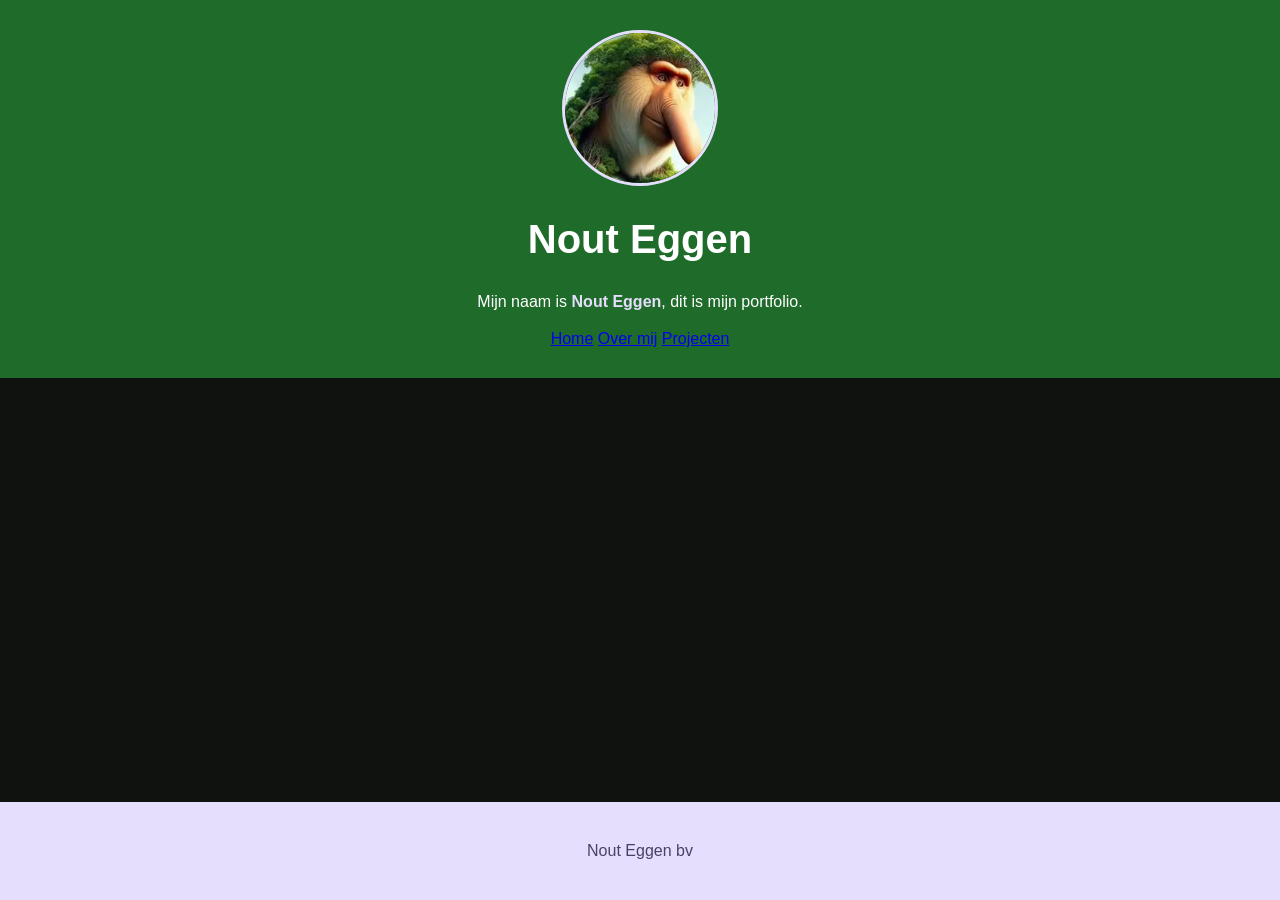
<file: index.html>
<!DOCTYPE html>
<html lang="nl">
<head>
    <meta charset="UTF-8">
    <meta name="viewport" content="width=device-width, initial-scale=1.0">
    <title>portfolio</title>
    <link rel="stylesheet" href="./css/style.css">
</head>
<body>


    <header>
        <img id="profielfoto" src="./images/OIP.webp" alt="profielfoto" width="150" height="150">
        <h1>Nout Eggen</h1>
        <p>Mijn naam is <span class="highlight">Nout Eggen</span>, dit is mijn portfolio.</p>
        <nav>
            <a href="index.html">Home</a>
            <a href="about.html">Over mij</a>
                <a href="projects.html">Projecten</a>
        </nav>
    </header>

    <main>

    </main>

    <footer>
        <p>Nout Eggen bv</p>
    </footer>

</body>
</html>
</file>
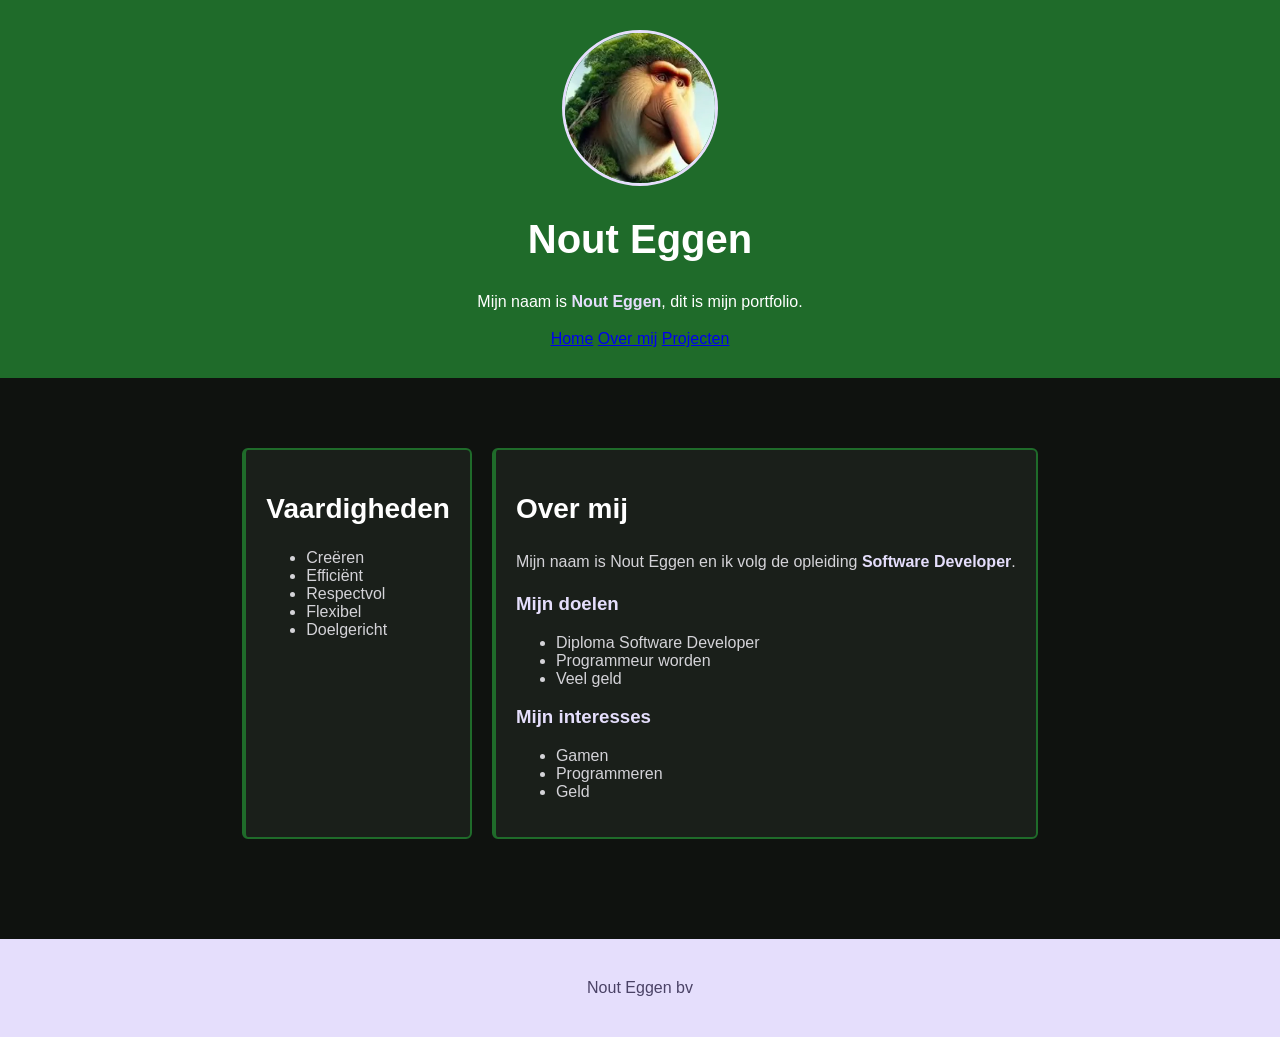
<file: about.html>
<!DOCTYPE html>
<html lang="nl">
<head>
    <meta charset="UTF-8">
    <meta name="viewport" content="width=device-width, initial-scale=1.0">
    <title>portfolio</title>
    <link rel="stylesheet" href="./css/style.css">
</head>
<body>


    <header>
        <img id="profielfoto" src="./images/OIP.webp" alt="profielfoto" width="150" height="150">
        <h1>Nout Eggen</h1>
        <p>Mijn naam is <span class="highlight">Nout Eggen</span>, dit is mijn portfolio.</p>
        <nav>
            <a href="index.html">Home</a>
            <a href="about.html">Over mij</a>
                <a href="projects.html">Projecten</a>
        </nav>
    </header>

    <main>
        <div class="projectkaarten">
            <section id="over-mij" class="kaart">
                <h2>Over mij</h2>
                <p>Mijn naam is Nout Eggen en ik volg de opleiding <span class="highlight">Software Developer</span>.</p>

                <h3>Mijn doelen</h3>
                <ul>
                    <li>Diploma Software Developer</li>
                    <li>Programmeur worden</li>
                    <li>Veel geld</li>
                </ul>

                <h3>Mijn interesses</h3>
                <ul>
                    <li>Gamen</li>
                    <li>Programmeren</li>
                    <li>Geld</li>
                </ul>
            </section>

            <section id="vaardigheden" class="kaart">
                <h2>Vaardigheden</h2>
                <ul>
                    <li>Creëren</li>
                    <li>Efficiënt</li>
                    <li>Respectvol</li>
                    <li>Flexibel</li>
                    <li>Doelgericht</li>
                </ul>
            </section>
        </div>
    </main>

    <footer>
        <p>Nout Eggen bv</p>
    </footer>

</body>
</html>
</file>
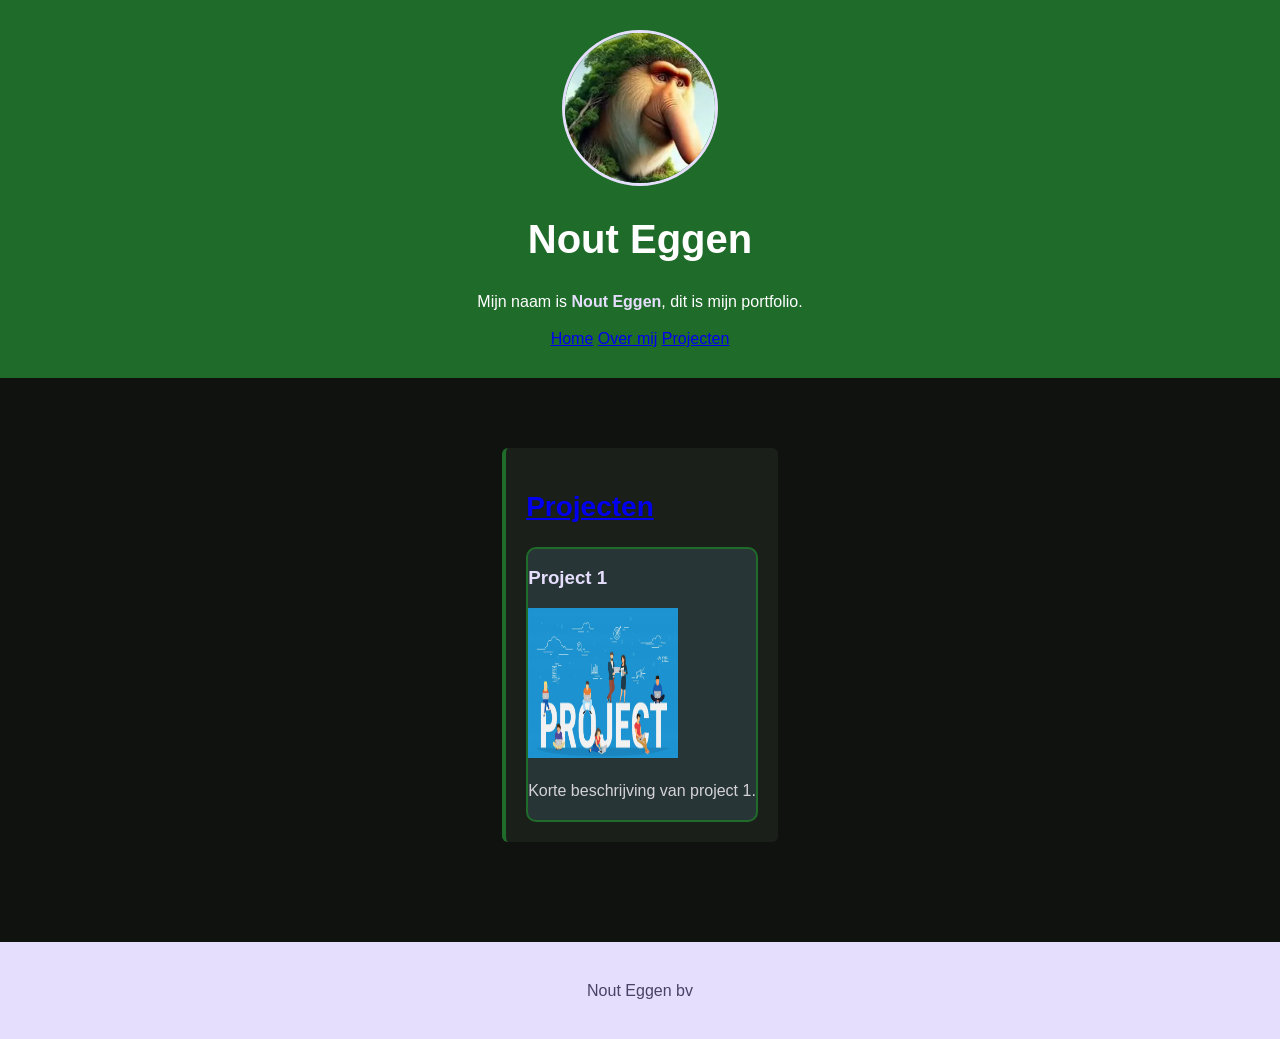
<file: projects-1.html>
<!DOCTYPE html>
<html lang="nl">
<head>
    <meta charset="UTF-8">
    <meta name="viewport" content="width=device-width, initial-scale=1.0">
    <title>portfolio</title>
    <link rel="stylesheet" href="./css/style.css">
</head>
<body>


    <header>
        <img id="profielfoto" src="./images/OIP.webp" alt="profielfoto" width="150" height="150">
        <h1>Nout Eggen</h1>
        <p>Mijn naam is <span class="highlight">Nout Eggen</span>, dit is mijn portfolio.</p>
        <nav>
            <a href="index.html">Home</a>
            <a href="about.html">Over mij</a>
                <a href="projects.html">Projecten</a>
        </nav>
    </header>

    <main>
        <section id="projecten" class="kaart">
            <h2><a href="projects.html">Projecten</a></h2>
            <div class="projectkaarten">
                <div class="projectkaart">
                    <h3>Project 1</h3>
                    <img src="./images/R.jpg" alt="project 1 afbeelding" width="150" height="150">
                    <p>Korte beschrijving van project 1.</p>
                </div>
            </div>
        </section>
    </main>

    <footer>
        <p>Nout Eggen bv</p>
    </footer>

</body>
</html>
</file>
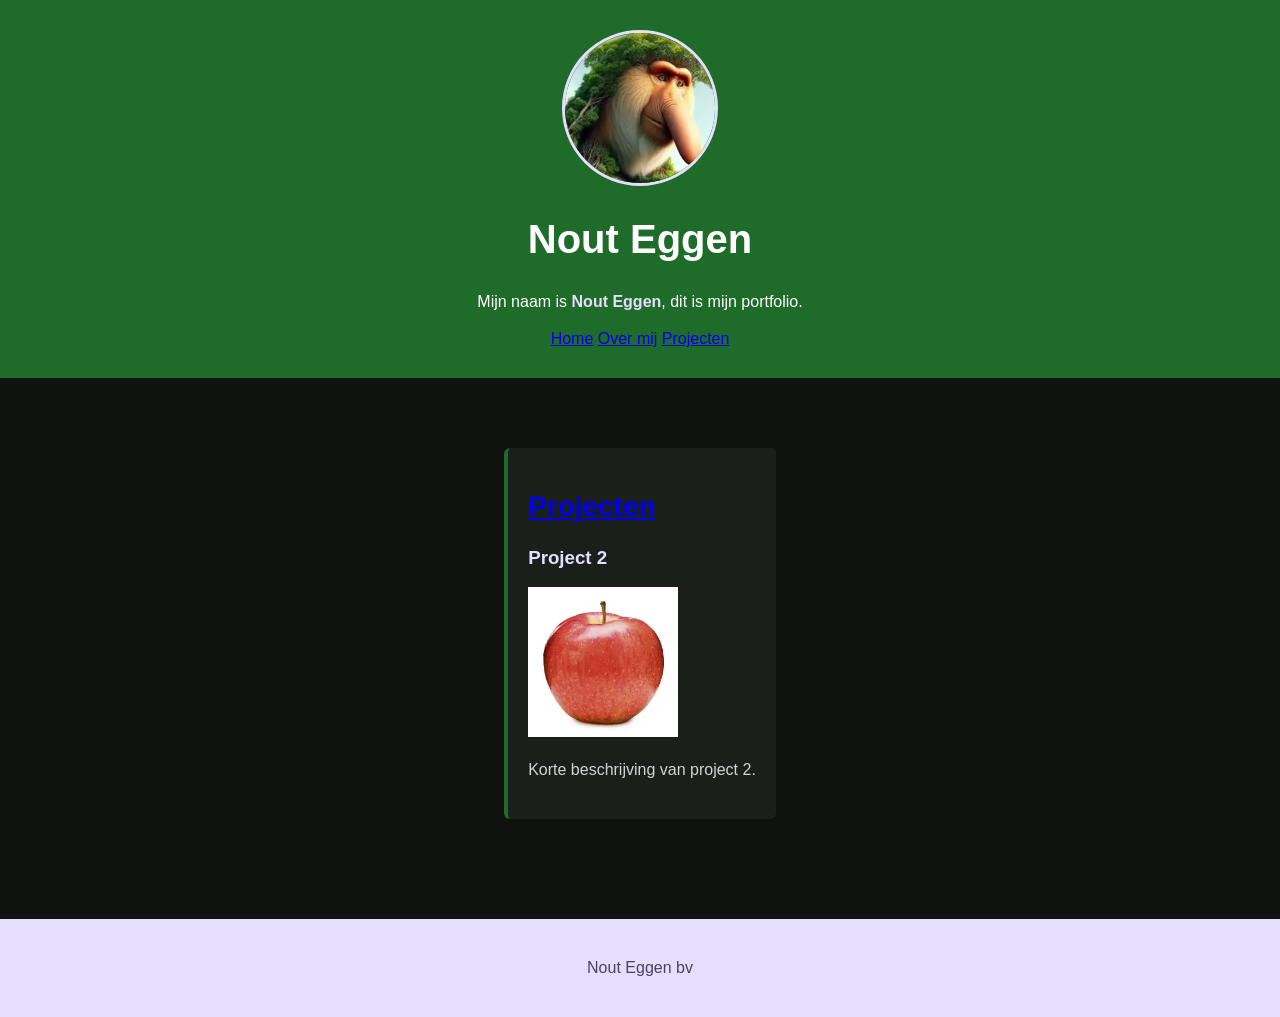
<file: projects-2.html>
<!DOCTYPE html>
<html lang="nl">
<head>
    <meta charset="UTF-8">
    <meta name="viewport" content="width=device-width, initial-scale=1.0">
    <title>portfolio</title>
    <link rel="stylesheet" href="./css/style.css">
</head>
<body>


    <header>
        <img id="profielfoto" src="./images/OIP.webp" alt="profielfoto" width="150" height="150">
        <h1>Nout Eggen</h1>
        <p>Mijn naam is <span class="highlight">Nout Eggen</span>, dit is mijn portfolio.</p>
        <nav>
            <a href="index.html">Home</a>
            <a href="about.html">Over mij</a>
                <a href="projects.html">Projecten</a>
        </nav>
    </header>

    <main>
        <section>
             <section id="projecten" class="kaart">
            <h2><a href="projects.html">Projecten</a></h2>
            <div class="projectkaart">
                <h3>Project 2</h3>
                <img src="./images/appel.webp" alt="project 1 afbeelding" width="150" height="150">
                <p>Korte beschrijving van project 2.</p>
            </div>
        </section>
    </main>

    <footer>
        <p>Nout Eggen bv</p>
    </footer>

</body>
</html>
</file>
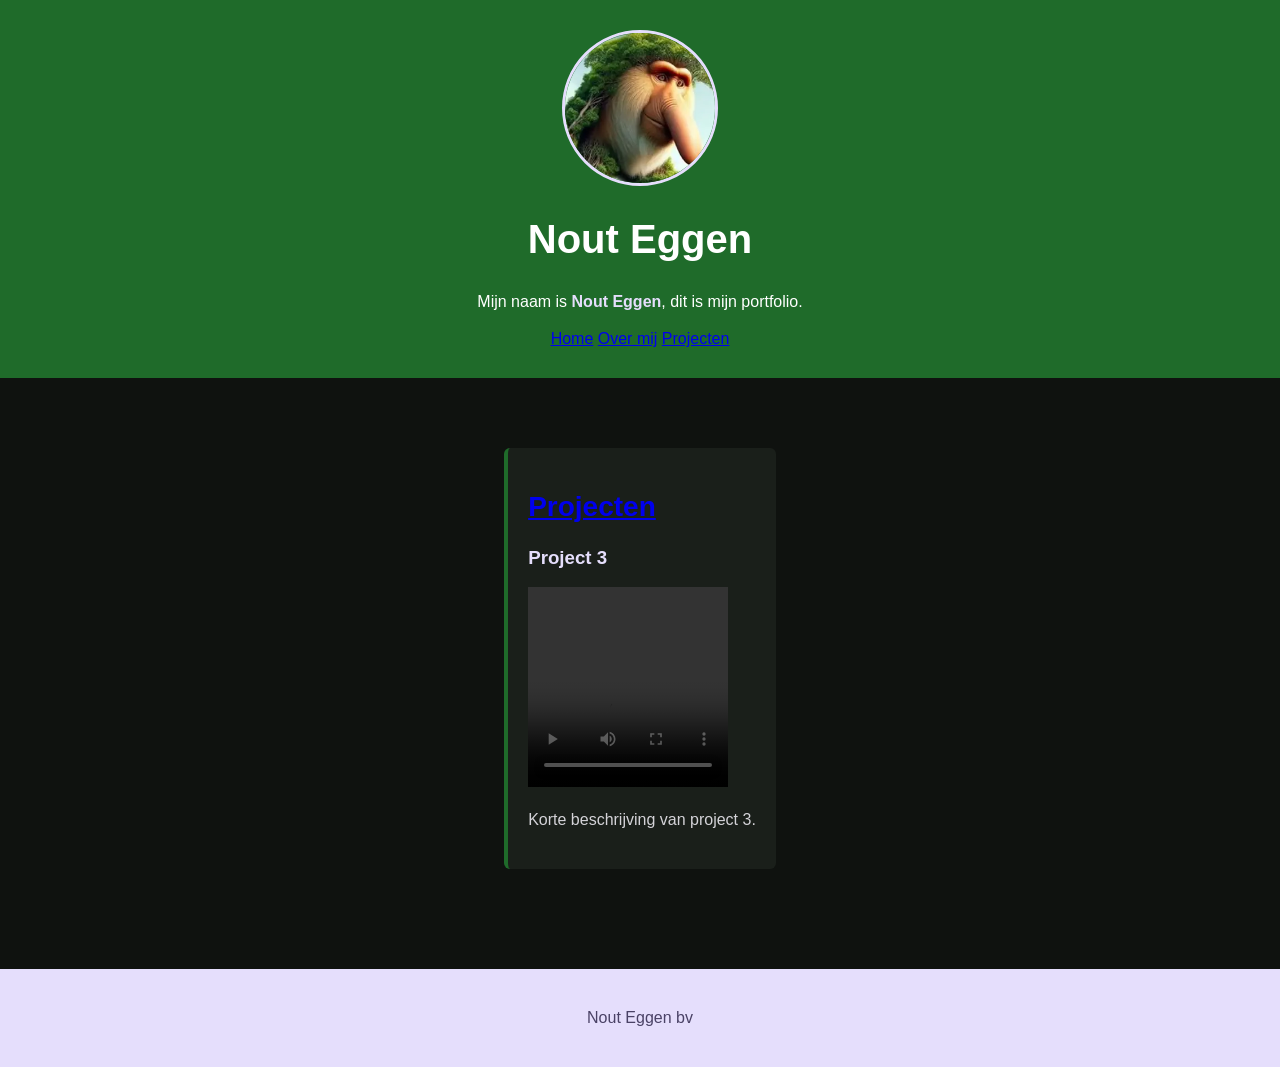
<file: projects-3.html>
<!DOCTYPE html>
<html lang="nl">
<head>
    <meta charset="UTF-8">
    <meta name="viewport" content="width=device-width, initial-scale=1.0">
    <title>portfolio</title>
    <link rel="stylesheet" href="./css/style.css">
</head>
<body>


    <header>
        <img id="profielfoto" src="./images/OIP.webp" alt="profielfoto" width="150" height="150">
        <h1>Nout Eggen</h1>
        <p>Mijn naam is <span class="highlight">Nout Eggen</span>, dit is mijn portfolio.</p>
        <nav>
            <a href="index.html">Home</a>
            <a href="about.html">Over mij</a>
                <a href="projects.html">Projecten</a>
        </nav>
    </header>

    <main>
        <section>
             <section id="projecten" class="kaart">
            <h2><a href="projects.html">Projecten</a></h2>
                <div class="projectkaart">
                    <h3>Project 3</h3>
                    <video width="200" height="200" controls>
                        <source src="./images/14035-254146872_medium.mp4">
                    </video>
                    <p>Korte beschrijving van project 3.</p>
                </div>
        </section>
    </main>

    <footer>
        <p>Nout Eggen bv</p>
    </footer>

</body>
</html>
</file>
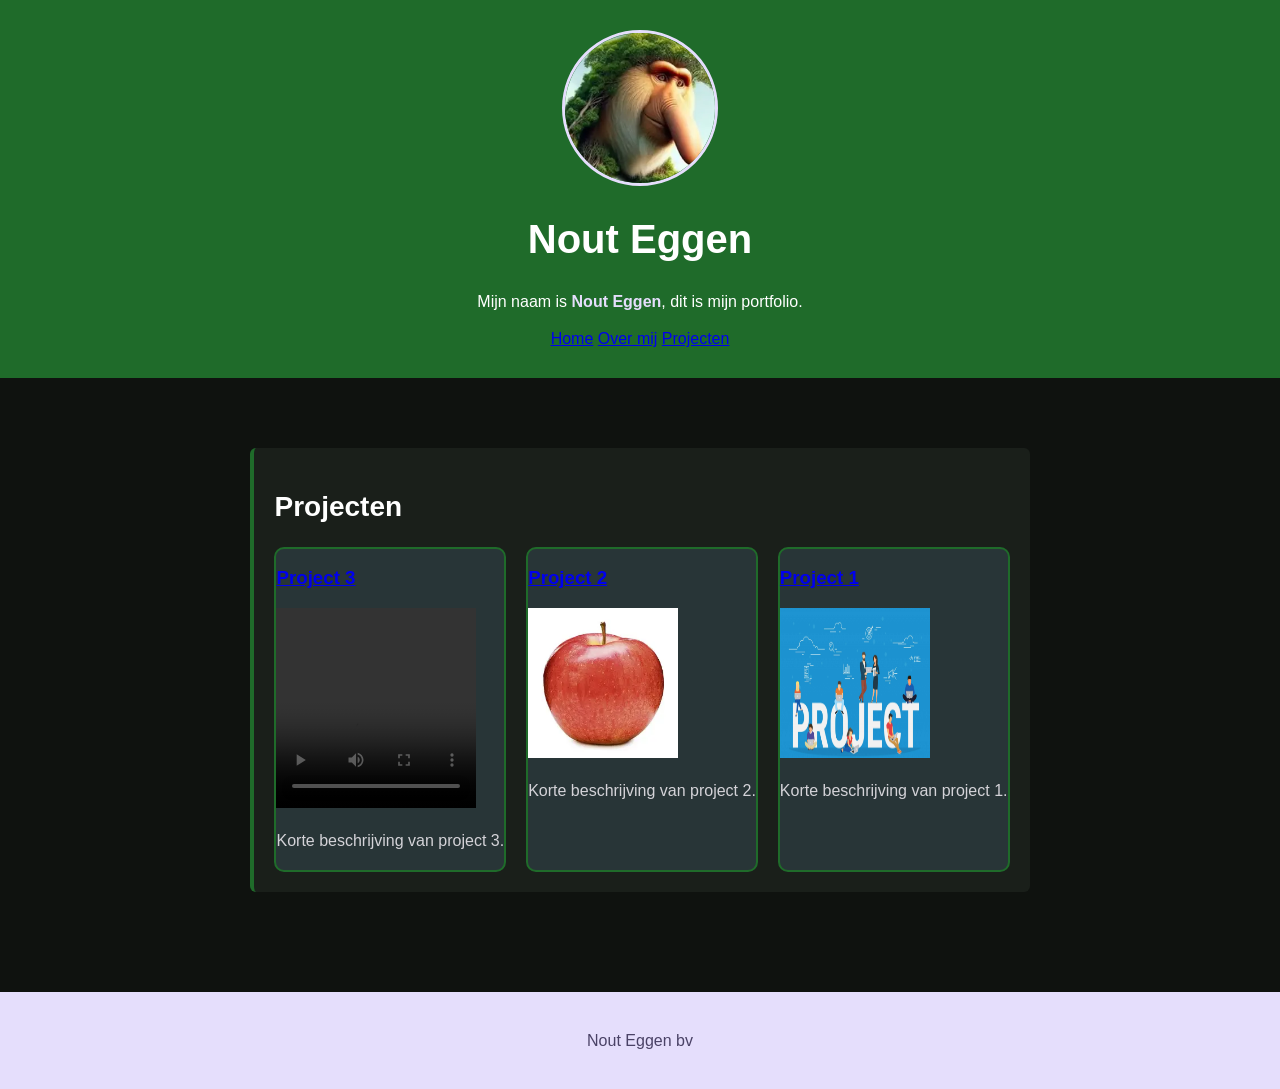
<file: projects.html>
<!DOCTYPE html>
<html lang="nl">
<head>
    <meta charset="UTF-8">
    <meta name="viewport" content="width=device-width, initial-scale=1.0">
    <title>portfolio</title>
    <link rel="stylesheet" href="./css/style.css">
</head>
<body>


    <header>
        <img id="profielfoto" src="./images/OIP.webp" alt="profielfoto" width="150" height="150">
        <h1>Nout Eggen</h1>
        <p>Mijn naam is <span class="highlight">Nout Eggen</span>, dit is mijn portfolio.</p>
        <nav>
            <a href="index.html">Home</a>
            <a href="about.html">Over mij</a>
                <a href="projects.html">Projecten</a>
        </nav>
    </header>

    <main>
        <section id="projecten" class="kaart">
            <h2>Projecten</h2>
            <div class="projectkaarten">
                <div class="projectkaart">
                    <h3> <a href="projects-1.html">Project 1 </a></h3>
                    <img src="./images/R.jpg" alt="project 1 afbeelding" width="150" height="150">
                    <p>Korte beschrijving van project 1.</p>
                </div>
                <div class="projectkaart">
                    <h3> <a href="projects-2.html">Project 2 </a></h3>
                    <img src="./images/appel.webp" alt="project 1 afbeelding" width="150" height="150">
                    <p>Korte beschrijving van project 2.</p>

                </div>
                <div class="projectkaart">
                    <h3> <a href="projects-3.html">Project 3 </a></h3>
                    <video width="200" height="200" controls>
                        <source src="./images/14035-254146872_medium.mp4">
                    </video>
                    <p>Korte beschrijving van project 3.</p>
                </div>
            </div>
        </section>
    </main>

    <footer>
        <p>Nout Eggen bv</p>
    </footer>

</body>
</html>
</file>
<file: css/style.css>
@media (max-width: 768%) {
  }

.projectkaarten {
  gap: 20px;
  display: flex;
  flex-direction: row-reverse;
}

.projectkaarten > * {
  border: 2px solid #1f6b2a;
  border-radius: 10px;
  background-color: rgb(96 139 168 / 0.2);
}

@media (max-width: 600px) {
  .projectkaarten {
    flex-direction: column;
  }
}

:root {
  --primary-color: #1f6b2a;
  --secondary-color: #e5defc;
  --background-color: #0f120f;
  --text-color: #d4d3d8;
  --card-color: #1a1f1a;
}

body {
  background-color: var(--background-color);
  color: var(--text-color);
  font-family: Arial, sans-serif;
  font-size: 1rem;
  margin: 0;
  min-height: 100vh;
  display: flex;
  flex-direction: column;
}

header {
  background-color: var(--primary-color);
  color: #ffffff;
  padding: 30px;
  text-align: center;
}

h1 {
  font-size: 2.5rem;
}

h2 {
  color: #ffffff;
  font-size: 1.75rem;
}

h3 {
  color: var(--secondary-color);
}

main {
  max-width: 800px;
  margin: 40px auto;
  padding: 30px;
  flex: 1; 
}

p {
  line-height: 1.6;
}

footer {
  background-color: var(--secondary-color);
  color: #4a4266;
  text-align: center;
  padding: 20px;
}

.highlight {
  color: var(--secondary-color);
  font-weight: bold;
}

.kaart {
  background-color: var(--card-color);
  border-left: 4px solid var(--primary-color);
  border-radius: 6px;
  padding: 20px;
  margin-bottom: 30px;
}

#profielfoto {
  border-radius: 50%;
  border: 3px solid var(--secondary-color);
  object-fit: cover;
}
</file>
